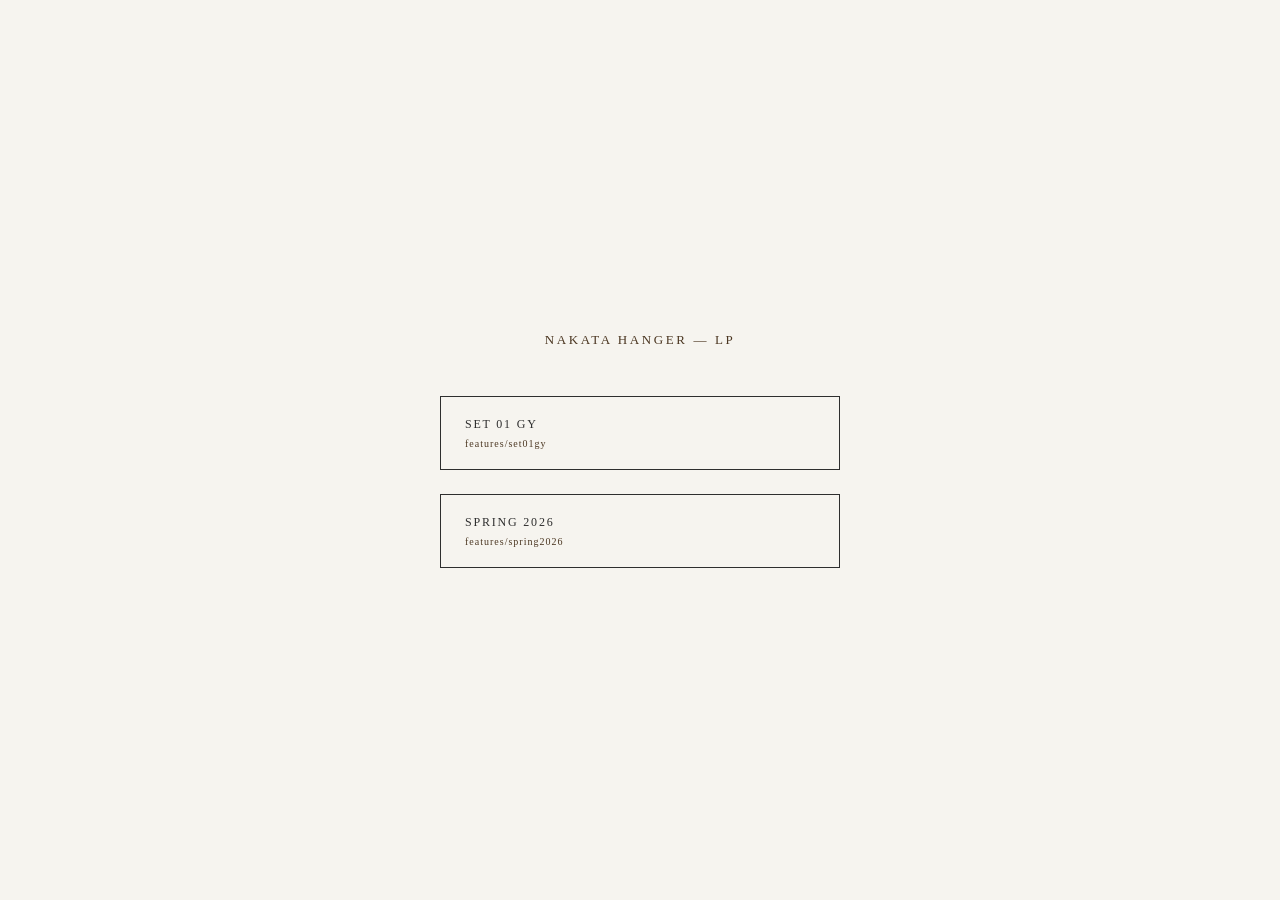
<file: index.html>
<!DOCTYPE html>
<html lang="ja">
<head>
  <meta charset="UTF-8">
  <meta name="viewport" content="width=device-width, initial-scale=1.0">
  <title>NAKATA HANGER | LP 管理</title>
  <style>
    * { margin: 0; padding: 0; box-sizing: border-box; }
    body {
      background: #F6F4EF;
      color: #2E2E2E;
      font-family: 'Hiragino Mincho ProN', 'Yu Mincho', serif;
      min-height: 100vh;
      display: flex;
      flex-direction: column;
      align-items: center;
      justify-content: center;
      padding: 60px 24px;
    }
    h1 {
      font-size: 13px;
      letter-spacing: 0.2em;
      color: #4B3621;
      margin-bottom: 48px;
      font-weight: normal;
    }
    .list {
      list-style: none;
      display: flex;
      flex-direction: column;
      gap: 24px;
      width: 100%;
      max-width: 400px;
    }
    .list a {
      display: block;
      padding: 20px 24px;
      border: 1px solid #2E2E2E;
      text-decoration: none;
      color: #2E2E2E;
      font-size: 12px;
      letter-spacing: 0.15em;
      transition: opacity 0.3s;
    }
    .list a:hover { opacity: 0.5; }
    .list span {
      display: block;
      font-size: 10px;
      color: #4B3621;
      margin-top: 6px;
      letter-spacing: 0.1em;
    }
  </style>
</head>
<body>
  <h1>NAKATA HANGER — LP</h1>
  <ul class="list">
    <li>
      <a href="features/set01gy/index.html">
        SET 01 GY
        <span>features/set01gy</span>
      </a>
    </li>
    <li>
      <a href="features/spring2026/index.html">
        SPRING 2026
        <span>features/spring2026</span>
      </a>
    </li>
  </ul>
</body>
</html>
</file>
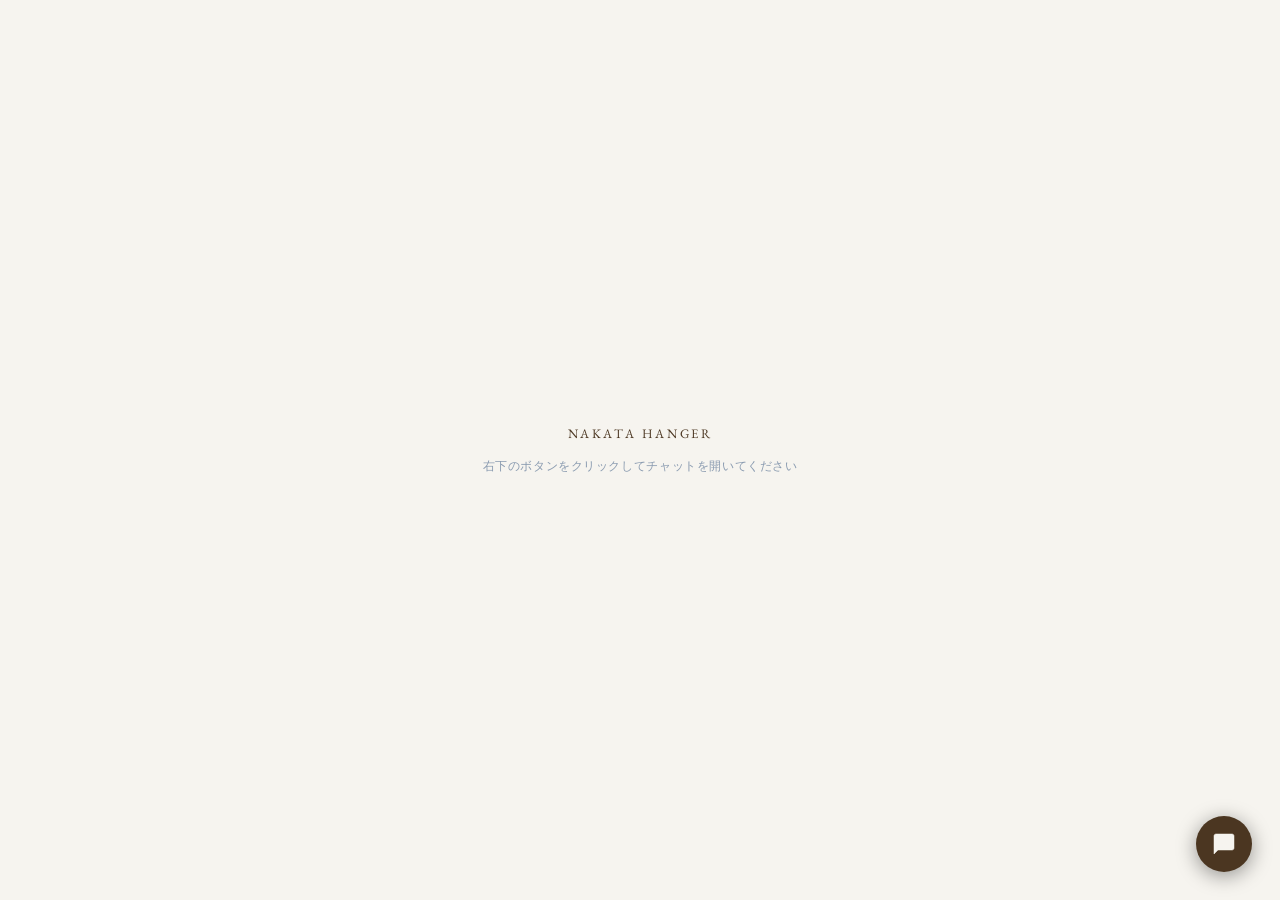
<file: chatbot-test.html>
<!DOCTYPE html>
<html lang="ja">
<head>
  <meta charset="UTF-8">
  <meta name="viewport" content="width=device-width, initial-scale=1.0">
  <title>NAKATA HANGER Chatbot — 動作確認</title>
  <link rel="preconnect" href="https://fonts.googleapis.com">
  <link href="https://fonts.googleapis.com/css2?family=EB+Garamond:wght@400;500&display=swap" rel="stylesheet">
  <style>
    * { box-sizing: border-box; margin: 0; padding: 0; }
    body {
      background: #F6F4EF;
      color: #2E2E2E;
      font-family: 'EB Garamond', '游明朝', serif;
      min-height: 100vh;
      display: flex;
      align-items: center;
      justify-content: center;
    }
    .center {
      text-align: center;
    }
    .logo {
      font-size: 13px;
      letter-spacing: 0.2em;
      color: #4B3621;
      text-transform: uppercase;
      margin-bottom: 16px;
    }
    .note {
      font-size: 12px;
      color: #8A9BB0;
      letter-spacing: 0.05em;
      margin-top: 12px;
    }
  </style>
</head>
<body>
  <div class="center">
    <p class="logo">NAKATA HANGER</p>
    <p class="note">右下のボタンをクリックしてチャットを開いてください</p>
  </div>

  <script src="nakata-chatbot.js"></script>
</body>
</html>
</file>
